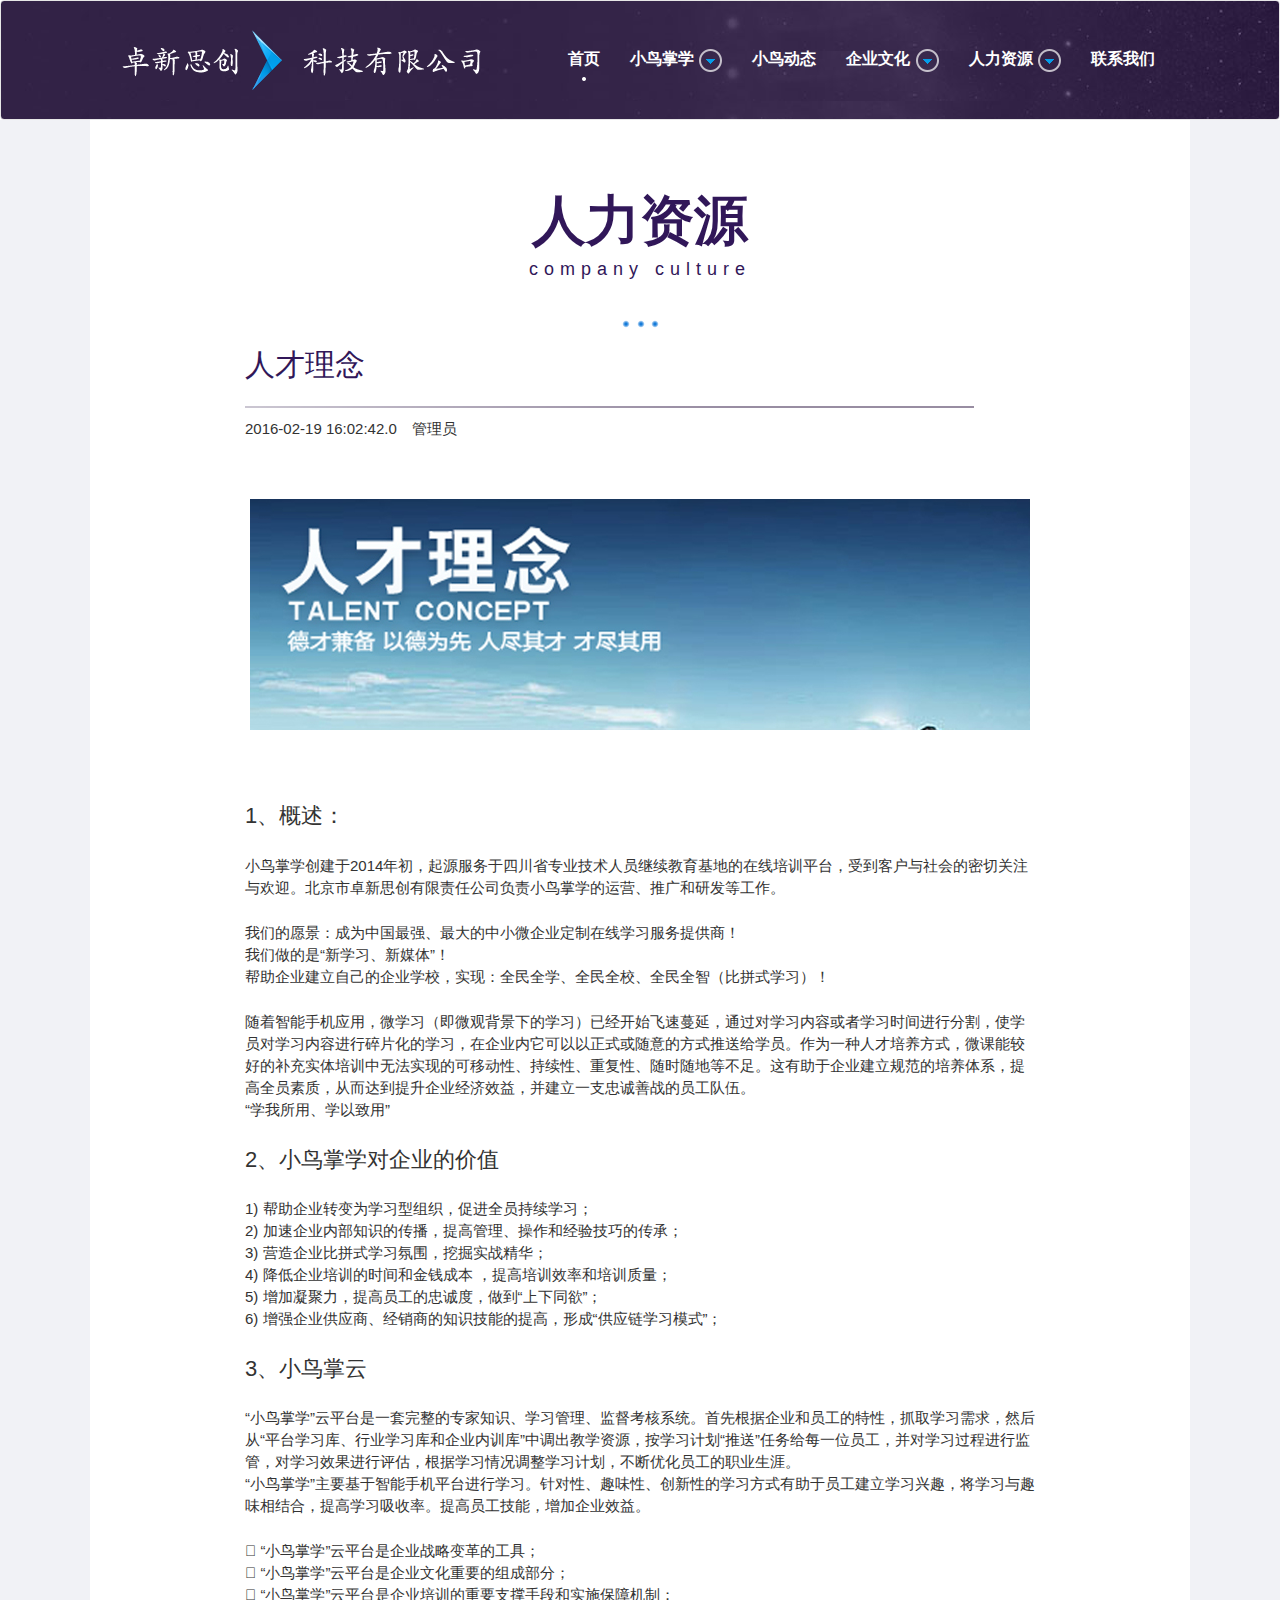
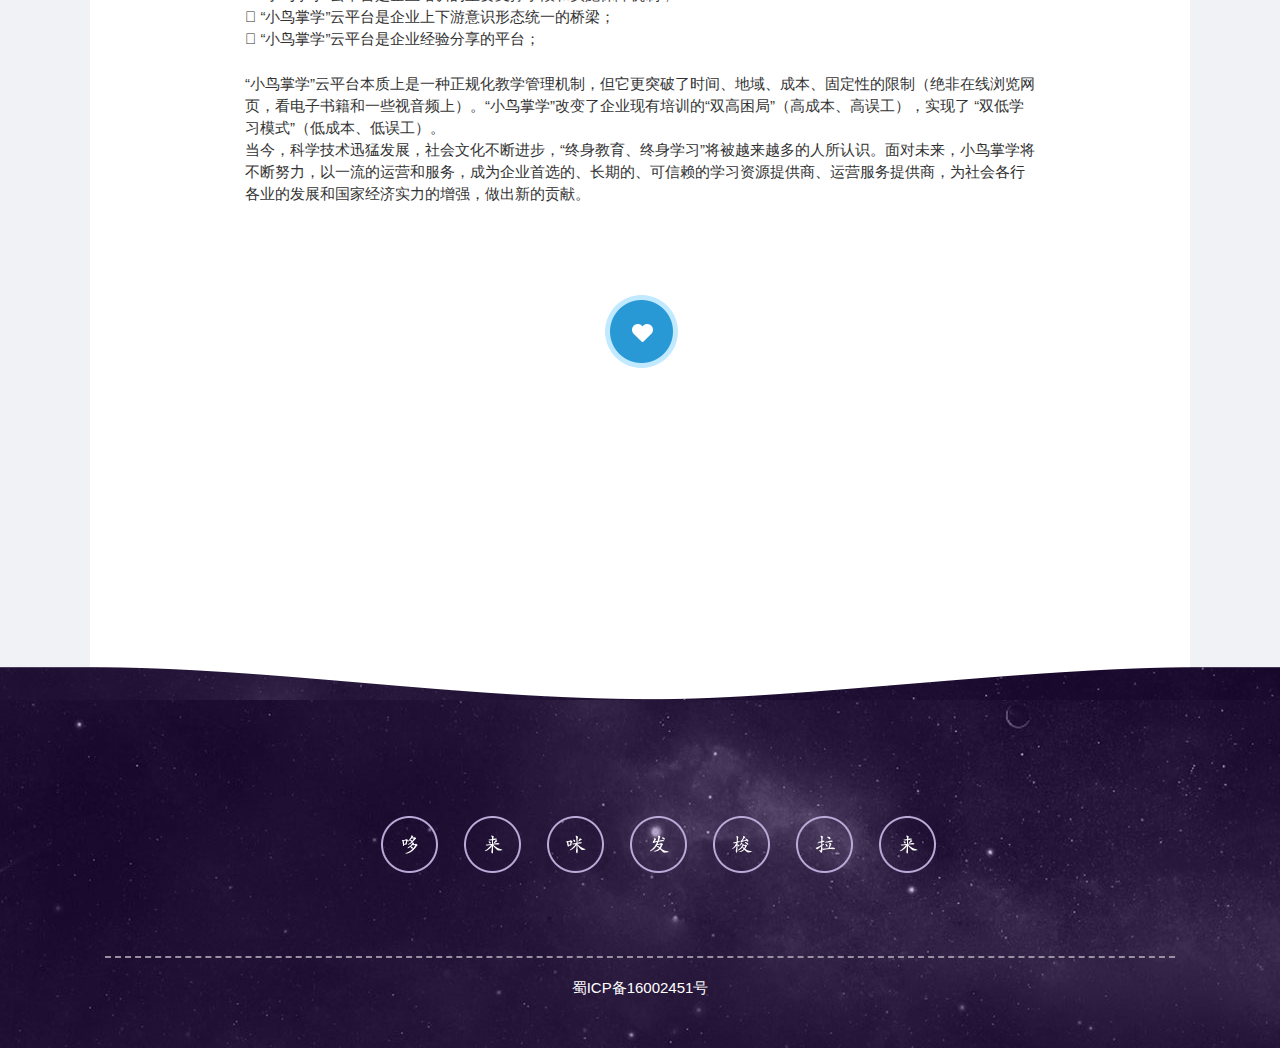
<file: zhangyao/article.html>
<!DOCTYPE html>
<html>
	<head>
		<meta charset="utf-8">
		<title></title>
		<link rel="stylesheet" type="text/css" href="css/bootstrap.css" />
		<link rel="stylesheet/less" type="text/css" href="less/contion.less" />
		<link rel="stylesheet" type="text/css" href="css/index.css" />
		<link rel="stylesheet/less" type="text/css" href="less/article.less" />
		<script src="js/jquery.js" type="text/javascript" charset="utf-8"></script>
		<script src="js/bootstrap.js" type="text/javascript" charset="utf-8"></script>
		<script src="js/less.min.js" type="text/javascript" charset="utf-8"></script>
		<script src="js/contion.js" type="text/javascript" charset="utf-8"></script>
		<script src="js/article.js" type="text/javascript" charset="utf-8"></script>
	</head>
	<body>
		<!-- 头部 -->
	<div id="heard">
	
		<div class="navbar navbar-default">
			<div class="container">
				<div class="navbar-header">
					<a href="" class="navbar-brand"><img src="img/logo.png"></a>
				</div>
	
				<ul class="nav navbar-nav navbar-right">
					<li><a href="index.html" class="bg1">首页</a></li>
	
					<li class="heard-ul-one-li"><a href="aboutxiaoniao.html">小鸟掌学
							<span class="one1"></span>
						</a>
	
						<ul class="list-group one1-ul">
							<a href="aboutxiaoniao.html" class="list-group-item" style="border-radius: 0;"><span class="yi">小鸟掌学主页</span> <span class="kuo">></span></a>
							<a href="aboutxiaoniao.html" class="list-group-item"><span class="yi">小鸟掌学概括</span><span class="kuo">></span></a>
							<a href="aboutxiaoniao.html" class="list-group-item"><span class="yi">对企业的价值</span><span class="kuo">></span></a>
							<a href="aboutxiaoniao.html" class="list-group-item"><span class="yi">维克联盟</span><span class="kuo">></span></a>
							<a href="aboutxiaoniao.html" class="list-group-item"><span class="yi">小鸟装运</span><span class="kuo">></span></a>
							<a href="aboutxiaoniao.html" class="list-group-item" style="border-radius: 0;"><span class="yi">APP下载</span><span class="kuo">></span></a>
						</ul>
					</li>
	
					<li><a href="list.html">小鸟动态</a></li>
					<li class="heard-ul-one-li"><a href="">企业文化
							<span class="one1"></span>
						</a>
						<ul class="list-group one1-ul">
							<a href="article.html?type=3" class="list-group-item" style="border-radius: 0;"><span class="yi">公司理念</span> <span class="kuo">></span></a>
							<a href="article.html?type=4" class="list-group-item"><span class="yi">公司文化</span><span class="kuo">></span></a>
							<a href="article.html?type=5" class="list-group-item"><span class="yi">公司氛围</span><span class="kuo">></span></a>
						</ul>
					</li>
					<li class="heard-ul-one-li"><a href="">人力资源
							<span class="one1"></span>
						</a>
						<ul class="list-group one1-ul">
							<a href="article.html?type=0" class="list-group-item" style="border-radius: 0;"><span class="yi">人才理念</span> <span class="kuo">></span></a>
							<a href="article.html?type=1" class="list-group-item"><span class="yi">团队介绍</span><span class="kuo">></span></a>
							<a href="article.html?type=2" class="list-group-item"><span class="yi">招聘信息</span><span class="kuo">></span></a>
						</ul>
					</li>
					<li><a href="article.html?type=6">联系我们</a></li>
				</ul>
	
			</div>
		</div>
	
	</div>

		<div id="article">
			<div class="container">
				<div class="" style="padding: 0px 140px;margin-bottom: 250px;">
					<div class="company-bg1">

						<h1 style="font-weight: bold;color: #311759;padding-top: 70px;;">联系我们</h1>
						<h2 style="color: #311759;">About Company</h2>
						<img src="img/three_points01.png" style="margin-bottom: 0px;">
						<h3 class="list-tile-h3">联系我们
							<span class="list-span">

							</span>
						</h3>
						<div class="guanliyuan">

							<span>2016-02-19 16:02:42.0</span>
							&nbsp;&nbsp;
							<span>管理员</span>
						</div>
						<div class="imgg">
							<img src="img/article_image11.jpg">
						</div>
					</div>

					<div class="conti">
						<p class="p1">1、概述：</p>
						<p class="p2">小鸟掌学创建于2014年初，起源服务于四川省专业技术人员继续教育基地的在线培训平台，受到客户与社会的密切关注与欢迎。北京市卓新思创有限责任公司负责小鸟掌学的运营、推广和研发等工作。</p>
						<p class="p2">我们的愿景：成为中国最强、最大的中小微企业定制在线学习服务提供商！<br />
							我们做的是“新学习、新媒体”！<br />
							帮助企业建立自己的企业学校，实现：全民全学、全民全校、全民全智（比拼式学习）！</p>
						<p class="p2">随着智能手机应用，微学习（即微观背景下的学习）已经开始飞速蔓延，通过对学习内容或者学习时间进行分割，使学员对学习内容进行碎片化的学习，在企业内它可以以正式或随意的方式推送给学员。作为一种人才培养方式，微课能较好的补充实体培训中无法实现的可移动性、持续性、重复性、随时随地等不足。这有助于企业建立规范的培养体系，提高全员素质，从而达到提升企业经济效益，并建立一支忠诚善战的员工队伍。
							<br />“学我所用、学以致用”</p>
						<p class="p1">2、小鸟掌学对企业的价值</p>
						<p class="p2">1) 帮助企业转变为学习型组织，促进全员持续学习；<br />
							2) 加速企业内部知识的传播，提高管理、操作和经验技巧的传承；<br />
							3) 营造企业比拼式学习氛围，挖掘实战精华；<br />
							4) 降低企业培训的时间和金钱成本 ，提高培训效率和培训质量；<br />
							5) 增加凝聚力，提高员工的忠诚度，做到“上下同欲”；<br />
							6) 增强企业供应商、经销商的知识技能的提高，形成“供应链学习模式”；</p>
						<p class="p1">3、小鸟掌云</p>
						<p class="p2">“小鸟掌学”云平台是一套完整的专家知识、学习管理、监督考核系统。首先根据企业和员工的特性，抓取学习需求，然后从“平台学习库、行业学习库和企业内训库”中调出教学资源，按学习计划“推送”任务给每一位员工，并对学习过程进行监管，对学习效果进行评估，根据学习情况调整学习计划，不断优化员工的职业生涯。<br/>
							“小鸟掌学”主要基于智能手机平台进行学习。针对性、趣味性、创新性的学习方式有助于员工建立学习兴趣，将学习与趣味相结合，提高学习吸收率。提高员工技能，增加企业效益。</p>
						<p class="p2"> “小鸟掌学”云平台是企业战略变革的工具；<br/>
							 “小鸟掌学”云平台是企业文化重要的组成部分；<br/>
							 “小鸟掌学”云平台是企业培训的重要支撑手段和实施保障机制；<br/>
							 “小鸟掌学”云平台是企业上下游意识形态统一的桥梁；<br/>
							 “小鸟掌学”云平台是企业经验分享的平台；</p>
						<p class="p2">“小鸟掌学”云平台本质上是一种正规化教学管理机制，但它更突破了时间、地域、成本、固定性的限制（绝非在线浏览网页，看电子书籍和一些视音频上）。“小鸟掌学”改变了企业现有培训的“双高困局”（高成本、高误工），实现了
							“双低学习模式”（低成本、低误工）。<br/>
							当今，科学技术迅猛发展，社会文化不断进步，“终身教育、终身学习”将被越来越多的人所认识。面对未来，小鸟掌学将不断努力，以一流的运营和服务，成为企业首选的、长期的、可信赖的学习资源提供商、运营服务提供商，为社会各行各业的发展和国家经济实力的增强，做出新的贡献。</p>
					</div>
					
					
					<div class="link-wrap">
						<div class="link-bg">
							<div class="link-btn"></div>
							<div class="like">
								喜欢  （20）
							</div>
						</div>
					</div>
					<div class="wansui">
						皇上万岁，万万岁！
					</div>
				</div>

			</div>
		</div>
		
		
		<!-- 底部 -->	
		<div id="footer">
			<div class="map_bottomimg"></div>
			<div class="container">
				<div class="music">
					<span class="music-1"></span>
					<span class="music-2"></span>
					<span class="music-3"></span>
					<span class="music-4"></span>
					<span class="music-5"></span>
					<span class="music-6"></span>
					<span class="music-7"></span>
				</div>
				
				<div class="adrees">
					蜀ICP备16002451号
				</div>
			</div>
		</div>	
		
		<!-- 返回顶部 -->
		<div class="fixed">
			<div class="jiantou">
				
			</div>
			<div class="fixed_contactus">
			</div>
		</div>	
	</body>
</html>
</file>
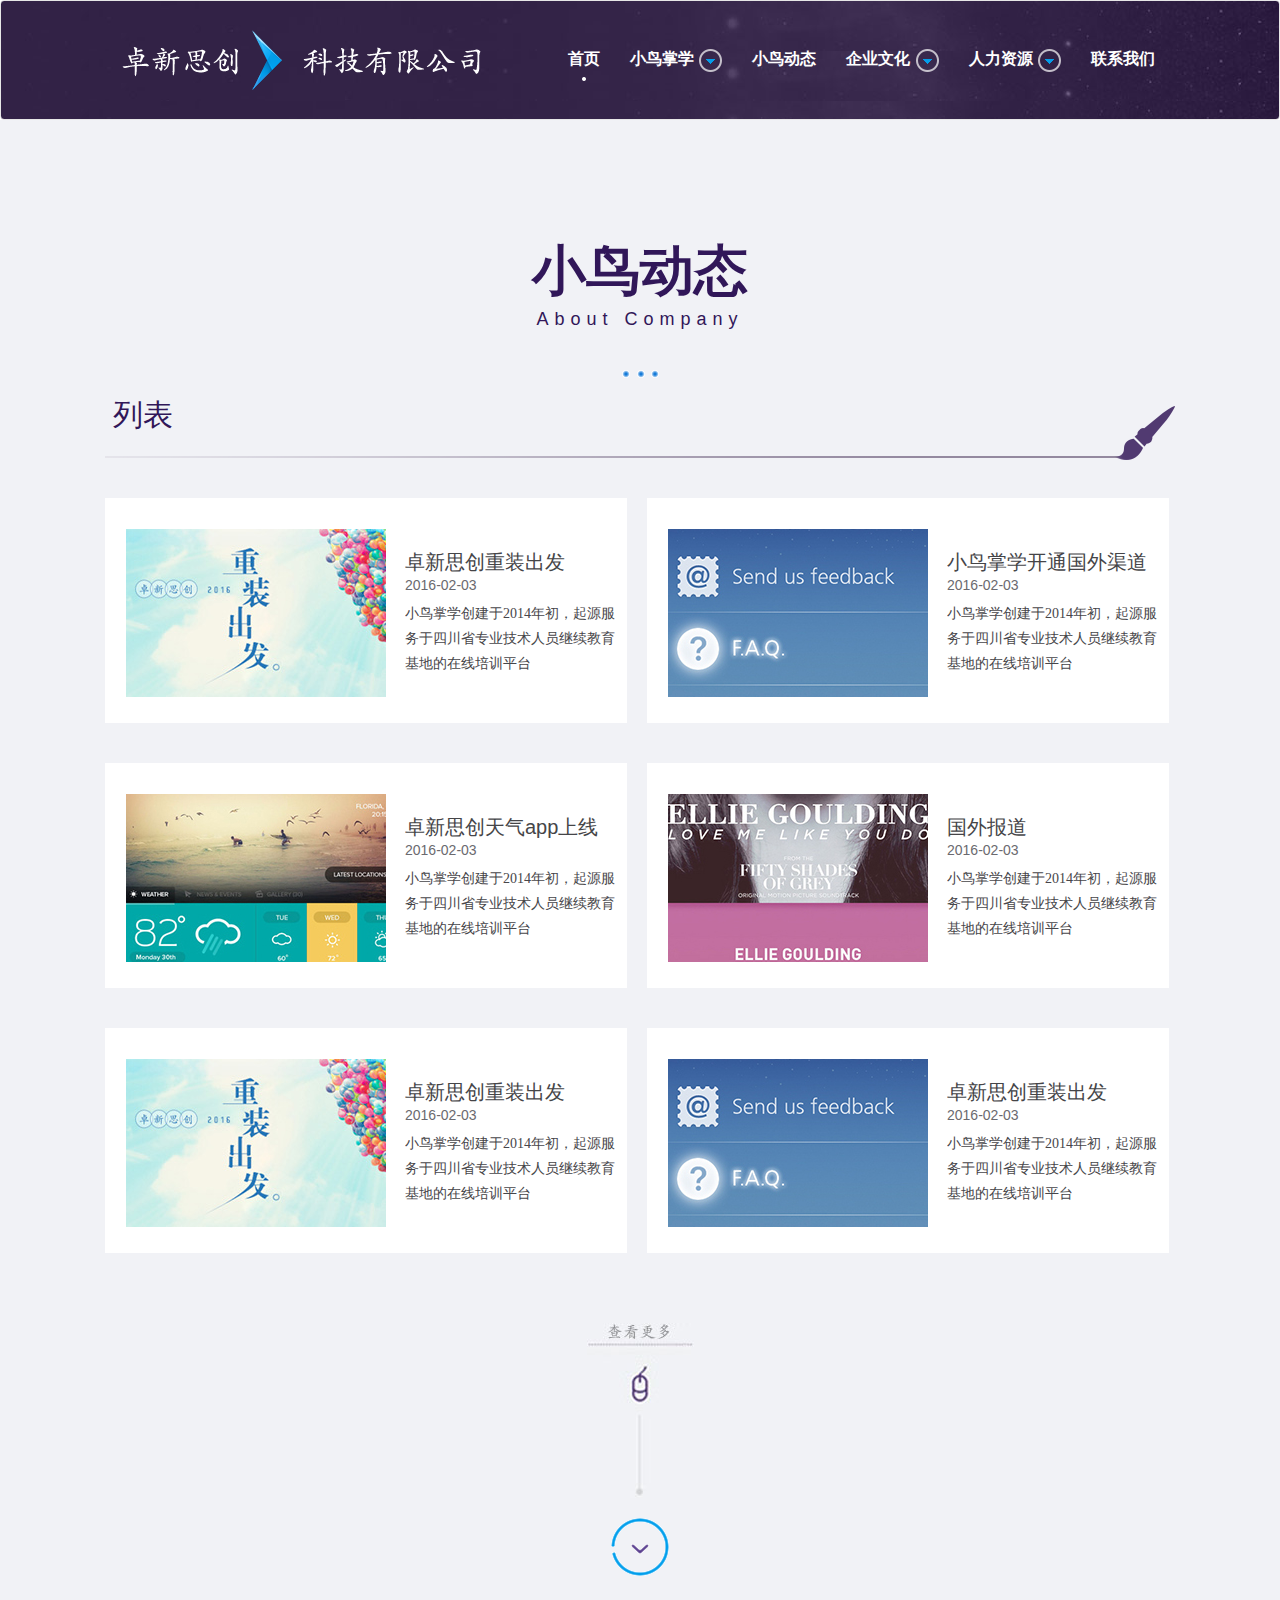
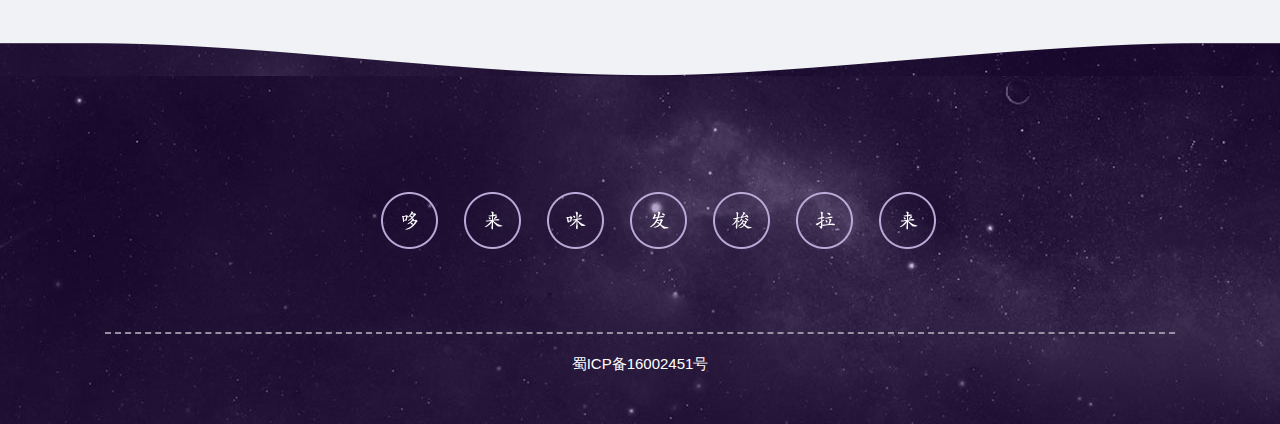
<file: zhangyao/list.html>
<!DOCTYPE html>
<html>
	<head>
		<meta charset="utf-8">
		<title></title>
		<link rel="stylesheet" type="text/css" href="css/bootstrap.css" />
		<link rel="stylesheet/less" type="text/css" href="less/contion.less" />
		<link rel="stylesheet" type="text/css" href="css/index.css"/>
		<link rel="stylesheet/less" type="text/css" href="less/list.less" />
		<script src="js/jquery.js" type="text/javascript" charset="utf-8"></script>
		<script src="js/bootstrap.js" type="text/javascript" charset="utf-8"></script>
		<script src="js/less.min.js" type="text/javascript" charset="utf-8"></script>
		<script src="js/contion.js" type="text/javascript" charset="utf-8"></script>
		<script src="js/list.js" type="text/javascript" charset="utf-8"></script>
	</head>
	<body>
		<!-- 头部 -->
		<div id="heard">
		
			<div class="navbar navbar-default">
				<div class="container">
					<div class="navbar-header">
						<a href="" class="navbar-brand"><img src="img/logo.png"></a>
					</div>
		
					<ul class="nav navbar-nav navbar-right">
						<li><a href="index.html" class="bg1">首页</a></li>
		
						<li class="heard-ul-one-li"><a href="aboutxiaoniao.html">小鸟掌学
								<span class="one1"></span>
							</a>
		
							<ul class="list-group one1-ul">
								<a href="aboutxiaoniao.html" class="list-group-item" style="border-radius: 0;"><span class="yi">小鸟掌学主页</span> <span class="kuo">></span></a>
								<a href="aboutxiaoniao.html" class="list-group-item"><span class="yi">小鸟掌学概括</span><span class="kuo">></span></a>
								<a href="aboutxiaoniao.html" class="list-group-item"><span class="yi">对企业的价值</span><span class="kuo">></span></a>
								<a href="aboutxiaoniao.html" class="list-group-item"><span class="yi">维克联盟</span><span class="kuo">></span></a>
								<a href="aboutxiaoniao.html" class="list-group-item"><span class="yi">小鸟装运</span><span class="kuo">></span></a>
								<a href="aboutxiaoniao.html" class="list-group-item" style="border-radius: 0;"><span class="yi">APP下载</span><span class="kuo">></span></a>
							</ul>
						</li>
		
						<li><a href="list.html">小鸟动态</a></li>
						<li class="heard-ul-one-li"><a href="">企业文化
								<span class="one1"></span>
							</a>
							<ul class="list-group one1-ul">
								<a href="article.html?type=3" class="list-group-item" style="border-radius: 0;"><span class="yi">公司理念</span> <span class="kuo">></span></a>
								<a href="article.html?type=4" class="list-group-item"><span class="yi">公司文化</span><span class="kuo">></span></a>
								<a href="article.html?type=5" class="list-group-item"><span class="yi">公司氛围</span><span class="kuo">></span></a>
							</ul>
						</li>
						<li class="heard-ul-one-li"><a href="">人力资源
								<span class="one1"></span>
							</a>
							<ul class="list-group one1-ul">
								<a href="article.html?type=0" class="list-group-item" style="border-radius: 0;"><span class="yi">人才理念</span> <span class="kuo">></span></a>
								<a href="article.html?type=1" class="list-group-item"><span class="yi">团队介绍</span><span class="kuo">></span></a>
								<a href="article.html?type=2" class="list-group-item"><span class="yi">招聘信息</span><span class="kuo">></span></a>
							</ul>
						</li>
						<li><a href="article.html?type=6">联系我们</a></li>
					</ul>
		
				</div>
			</div>
		
		</div>
		
		
		<div id="list-title">
			<div class="container">
				<div class="company-bg1">
					
					<h1 style="font-weight: bold;color: #311759;">小鸟动态</h1>
					<h2 style="color: #311759;">About Company</h2>
					<img src="img/three_points01.png" style="margin-bottom: 0px;">
					
				</div>
				<h3 class="list-tile-h3">&nbsp;列表
				    <span class="list-span">
						
					</span>
				</h3>
				
				
				
				<div class="row">
					
				</div>
			
			
			    <div class="gengduo">
			    	<img src="img/list_gomore_bg.jpg" >
					<span></span>
			    </div>
			
			</div>
			
		</div>
		
<!-- 底部 -->	
<div id="footer">
	<div class="map_bottomimg"></div>
	<div class="container">
		<div class="music">
			<span class="music-1"></span>
			<span class="music-2"></span>
			<span class="music-3"></span>
			<span class="music-4"></span>
			<span class="music-5"></span>
			<span class="music-6"></span>
			<span class="music-7"></span>
		</div>
		
		<div class="adrees">
			蜀ICP备16002451号
		</div>
	</div>
</div>	

<!-- 返回顶部 -->
<div class="fixed">
	<div class="jiantou">
		
	</div>
	<div class="fixed_contactus">
	</div>
</div>		
	</body>
</html>
</file>
<file: zhangyao/css/index.css>
/* 轮播图 */
	#banner-left1,
	#banner-right {
		height: 29px;
		width: 29px;
		position: absolute;
		top: -2px;
		border-radius: 50%;
	}

	#banner-left1 {
		background: url(../img/prev_jiantou.png);

	}

	#banner-left1:hover {
		background: url(../img/prev_jiantou_hover.png);
		animation: move 1s ease 1 alternate;
	}

	#banner-right {
		right: 0;
		background: url(../img/next_jiantou.png);

	}

	#banner-right:hover {
		background: url(../img/next_jiantou_hover.png);
		animation: move 1s ease 1 alternate;
	}

	#zhishi {
		height: 14px;
		width: 40px;
		position: absolute;
		left: 50%;
		top: 5px;
		margin-left: -20px;
		background: url(../img/next&prev_mbg02.png);
		display: flex;
		justify-content: space-between;
	}

	#zhishi .next {
		width: 6px;
		height: 14px;
		background: url(../img/next&prev_mbg01.png);
		position: absolute;
		left: -6px;
	}

	#zhishi .prev {
		width: 6px;
		height: 14px;
		background: url(../img/next&prev_mbg03.png);
		position: absolute;
		right: -6px;
	}

	#zhishi li {

		width: 6px;
		height: 6px;
		margin-top: 4px;
		background: url(../img/next&prev_others.png);
	}

	#zhishi .zhis {
		background: url(../img/next&prev_now.png);
	}

.py1,.py2{
	position: relative;
}

/*地图*/
.the_map{
	position:relative;
}
.map_topimg{
	width:1100px;
	position:relative;
	margin:0 auto;
	z-index:999;
}
.map_topimg img{
	position:absolute;
	top:0;
	left:0;
}
/* .map_bottomimg{
	background:url(../img/map_bottomimg.png) top center no-repeat;
	position:absolute;
	bottom:0;
	left:0;
	height:33px;
	width:100%;
	min-width:1100px;
	background-color:transparent;
} */
.all_map_baidu{
	height: 660px;
	overflow: hidden;
	min-width:1100px;
	margin: 0;
	font-family: "宋体";
}





	/* 动画 */
	@keyframes move {
		0% {
			transform: scale(1, 0.8);
		}

		25% {
			transform: scale(0.8, 1);
		}

		50% {
			transform: scale(1, 0.9);
		}

		75% {
			transform: scale(0.9, 1);
		}

		100% {
			transform: scale(1, 1);
		}
	}

#business  .business-bg:hover{
	animation: animo 2s ease 1 ;
}
#business .business-icon:hover{
	animation: animo 2s ease 1 ;
}
@keyframes animo{
	0%{
		
		transform:scale(1.1,1.1) rotateZ(15deg);
	}
	10%{
		transform:scale(1.1,1.1) rotateZ(-10deg);
	}
	20%{
		transform:scale(1.1,1.1) rotateZ(15deg);
	}
	30%{
		transform:scale(1.1,1.1) rotateZ(12deg);
	}
	40%{
		transform:scale(1.1,1.1) rotateZ(-8deg);
	}
	50%{
		transform:scale(1.1,1.1) rotateZ(12deg);
	}
	60%{
		transform:scale(1,1) rotateZ(-6deg);
	}
	70%{
		transform:scale(1,1) rotateZ(8deg);
	}
	80%{
		transform:scale(1,1) rotateZ(6deg);
	}
	90%{
		transform:scale(1,1) rotateZ(-2deg);
	}
	100%{
		transform:scale(1,1) rotateZ(00deg);
	}
	
}

/* .introduce-one>.introduce-5>ul>li{
	width: 47px;
	height: 47px;
	background-color: red;
	background: url(../img/team_contact.png) no-repeat;
	
} */
</file>
